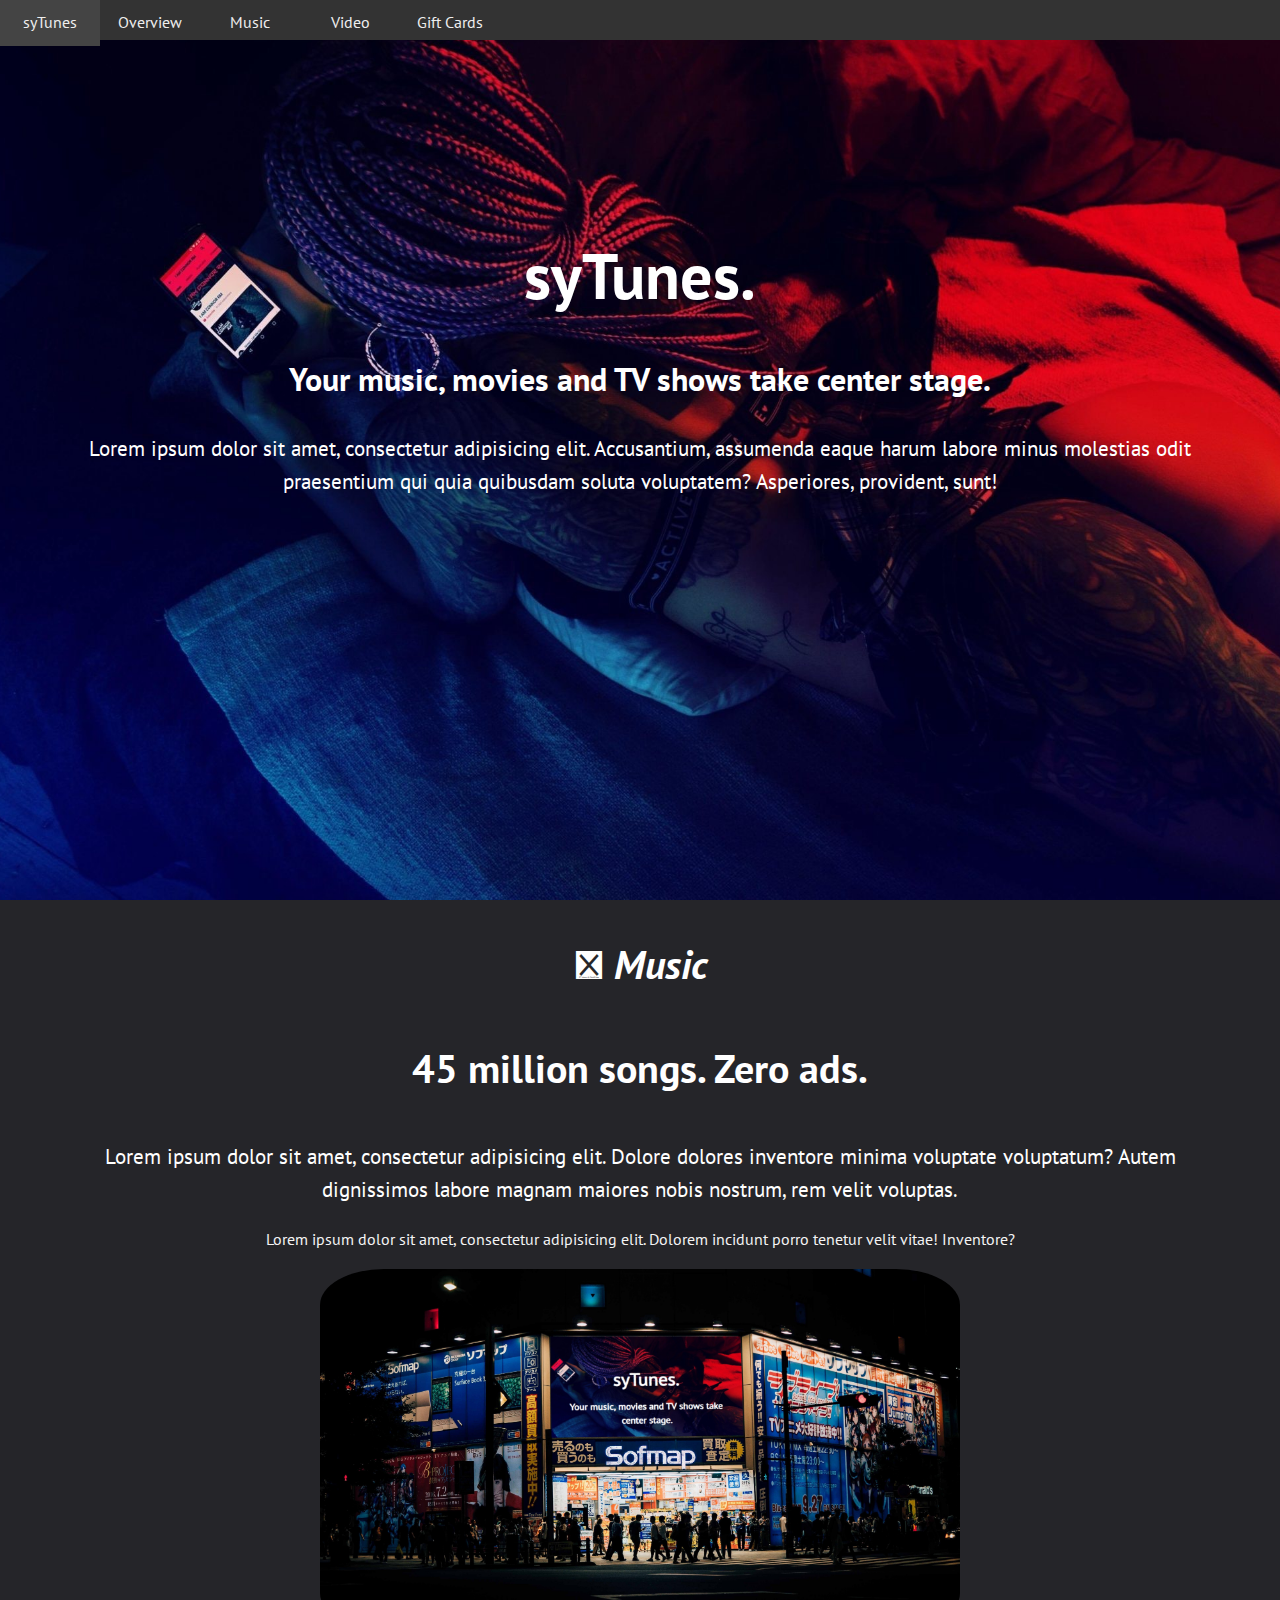
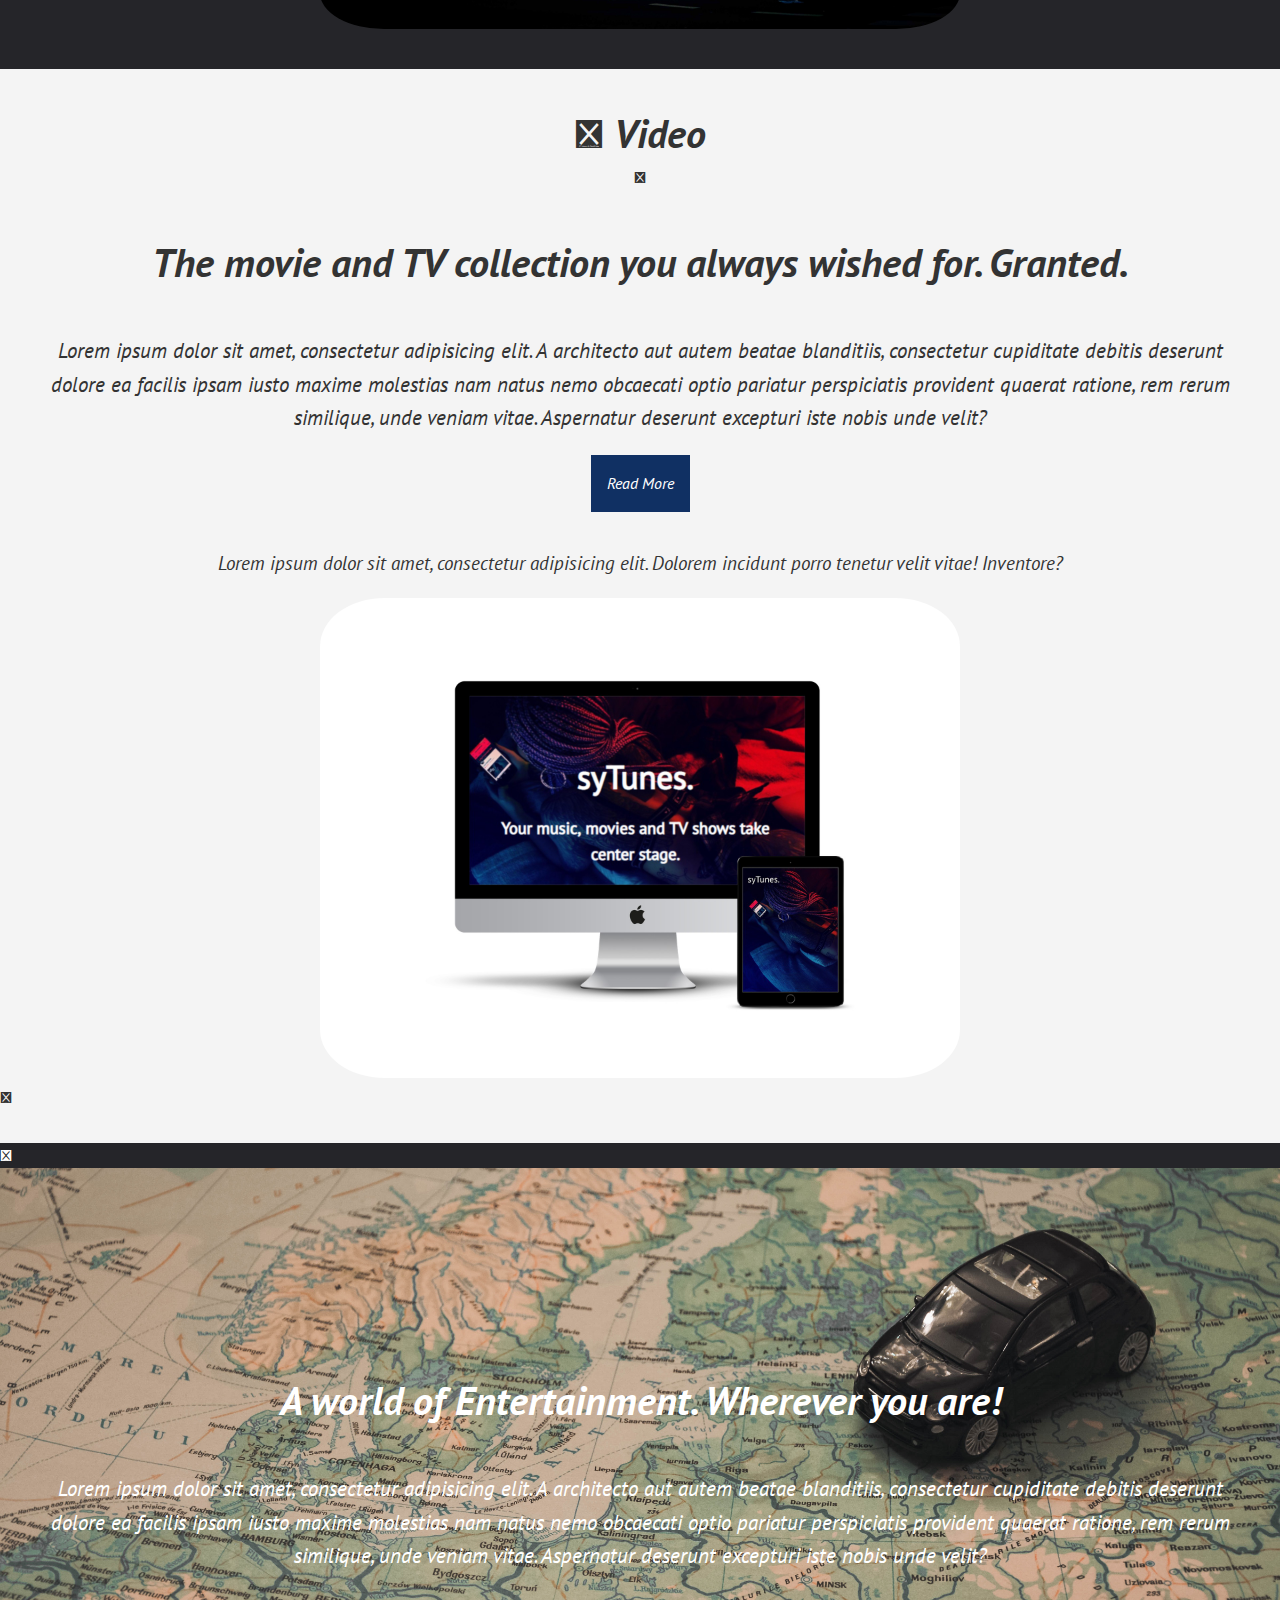
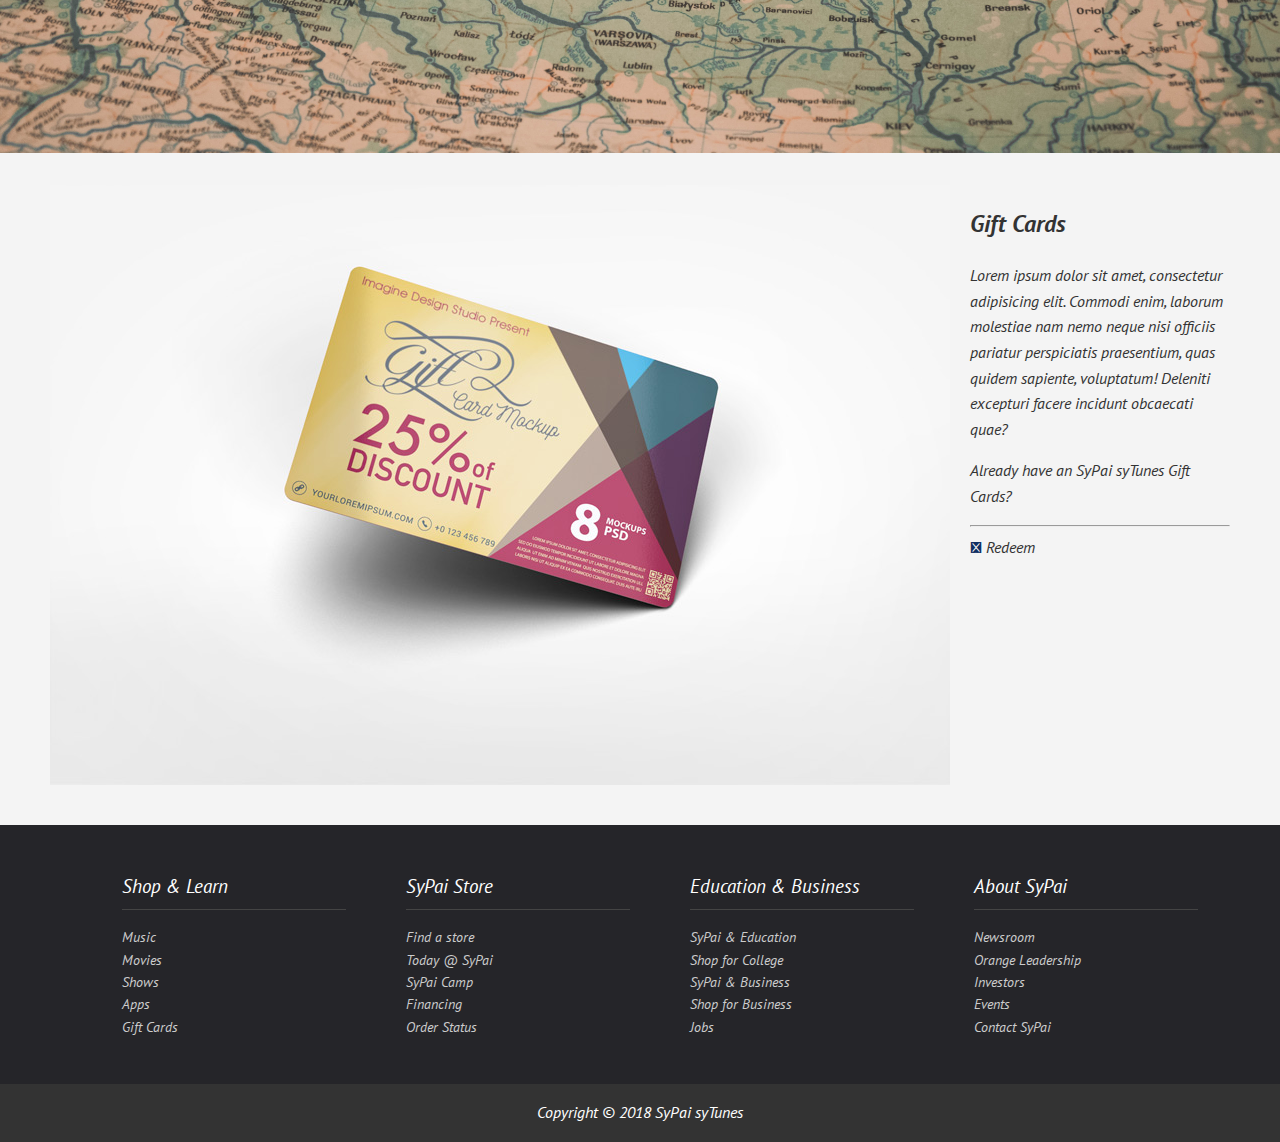
<file: task1-Git/index.html>
<!DOCTYPE html>

<html lang="en">

<head>
    <meta charset="UTF-8">
    <meta name="viewport"
          content="width=device-width, user-scalable=no, initial-scale=1.0, maximum-scale=1.0, minimum-scale=1.0">
    <meta http-equiv="X-UA-Compatible" content="ie=edge">

    <!--Css-->
    <link rel="stylesheet" href="css/style.css">

    <!--Font Awesome-->
    <link rel="stylesheet" href="https://use.fontawesome.com/releases/v5.2.0/css/all.css" integrity="sha384-hWVjflwFxL6sNzntih27bfxkr27PmbbK/iSvJ+a4+0owXq79v+lsFkW54bOGbiDQ" crossorigin="anonymous">
    <link rel="stylesheet" href="https://cdnjs.cloudflare.com/ajax/libs/font-awesome/4.7.0/css/font-awesome.min.css">

    <title>Welcome to syTunes.</title>
</head>

<body>
    <!-- ShowCase & Nav-->
    <div id="showcase">
        <header>
            <nav class = "cf">
                <ul class="cf">

                    <li class="hide-on-small">
                        <a href="#showcase">syTunes</a>
                    </li>

                    <li>
                        <a href="#showcase">Overview</a>
                    </li>

                    <li>
                        <a href="#music">Music</a>
                    </li>

                    <li>
                        <a href="#video">Video</a>
                    </li>

                    <li>
                        <a href="#gift-cards">Gift Cards</a>
                    </li>

                </ul>
                <a href="#" id="openup">syTunes</a>
            </nav>
        </header>

        <div class="section-main container">
            <h1>syTunes.</h1>
            <h2>
                Your music, movies and TV shows take
                center stage.
            </h2>
            <p class="lead hide-on-small">
                Lorem ipsum dolor sit amet, consectetur adipisicing elit. Accusantium, assumenda eaque harum
                labore minus molestias odit praesentium qui quia quibusdam soluta voluptatem? Asperiores,
                provident, sunt!
            </p>

        </div>
    </div>

    <!-- Music Section-->
    <section id="music" class="section">
        <div class="container">
            <h2 class="section-head">
                <i class="fas fa-music"> Music</i>
            </h2>
            <h3>
                45 million songs. Zero ads.
            </h3>
            <p class="lead">Lorem ipsum dolor sit amet, consectetur adipisicing elit. Dolore
                dolores inventore minima voluptate voluptatum? Autem dignissimos labore
                magnam maiores nobis nostrum, rem velit voluptas.
                    
            </p>

            <p class="text-light">Lorem ipsum dolor sit amet, consectetur adipisicing elit.
                Dolorem incidunt porro tenetur velit vitae! Inventore?</p>

            <img class="mockUp" src="img/mockup2.jpg" alt="Just a show off">
        </div>
    </section>

    <!--Video Section-->
    <section class="section bg-light" id="video">
        <div class="container">
            <h2 class="section-head">
                <i class="fas fa-play"> Video
            </h2>
            <h3>The movie and TV collection you always wished for. Granted.</h3>
            <p class="lead">Lorem ipsum dolor sit amet, consectetur adipisicing elit.
                A architecto aut autem beatae blanditiis, consectetur cupiditate debitis deserunt
                dolore ea facilis ipsam iusto maxime molestias nam natus nemo obcaecati optio
                pariatur perspiciatis provident quaerat ratione, rem rerum similique, unde veniam
                vitae. Aspernatur deserunt excepturi iste nobis unde velit?</p>

            <a href="#" class="btn btn-secondary mb">Read More</a>

            <p style="font-size:1.2rem; color:#333;">Lorem ipsum dolor sit amet, consectetur adipisicing elit.
                Dolorem incidunt porro tenetur velit vitae! Inventore?</p>

            <img class="mockUp2" src="img/mockup1.jpg" alt="Just a show off">
        </div>

    </section>

    <!--Entertainment Section-->
    <section id="entertainment" class="section">
        <div class="container">
            <h3>A world of Entertainment. Wherever you are!</h3>
            <p class="lead">Lorem ipsum dolor sit amet, consectetur adipisicing elit.
                A architecto aut autem beatae blanditiis, consectetur cupiditate debitis deserunt
                dolore ea facilis ipsam iusto maxime molestias nam natus nemo obcaecati optio
                pariatur perspiciatis provident quaerat ratione, rem rerum similique, unde veniam
                vitae. Aspernatur deserunt excepturi iste nobis unde velit?</p>
        </div>
    </section>
    <!--Gift Card Section-->
    <section id="gift-cards" class="section bg-light">
        <div class="container">
            <div class="gift-cards">
                <div>
                    <img id="card" src="img/mockup3card.jpg" alt="">
                </div>
                <div>
                    <h2>Gift Cards</h2>
                    <p>Lorem ipsum dolor sit amet, consectetur adipisicing elit. Commodi enim,
                        laborum molestiae nam nemo neque nisi officiis pariatur perspiciatis praesentium,
                        quas quidem sapiente, voluptatum! Deleniti excepturi facere incidunt obcaecati
                        quae?</p>
                    <p>
                        Already have an SyPai syTunes Gift Cards?
                    </p>
                    <hr>
                    <a href="#" class="text-secondary">
                        <i class="fas fa-chevron-right"></i>
                    </a>Redeem
                </div>
            </div>
        </div>
    </section>

    <!--Footer-->
    <footer>
        <div class="container">
            <div class="footer-cols">

                <ul>
                    <li>Shop & Learn</li>
                    <li>
                        <a href="#">Music</a>
                    </li>
                    <li>
                        <a href="#">Movies</a>
                    </li>
                    <li>
                        <a href="#">Shows</a>
                    </li>
                    <li>
                        <a href="#">Apps</a>
                    </li>
                    <li>
                        <a href="#">Gift Cards</a>
                    </li>
                </ul>

                <ul>
                    <li>SyPai Store</li>
                    <li>
                        <a href="#">Find a store</a>
                    </li>
                    <li>
                        <a href="#">Today @ SyPai</a>
                    </li>
                    <li>
                        <a href="#">SyPai Camp</a>
                    </li>
                    <li>
                        <a href="#">Financing</a>
                    </li>
                    <li>
                        <a href="#">Order Status</a>
                    </li>
                </ul>

                <ul>
                    <li>Education & Business</li>
                    <li>
                        <a href="#">SyPai & Education</a>
                    </li>
                    <li>
                        <a href="#">Shop for College</a>
                    </li>
                    <li>
                        <a href="#">SyPai & Business</a>
                    </li>
                    <li>
                        <a href="#">Shop for Business</a>
                    </li>
                    <li>
                        <a href="#">Jobs</a>
                    </li>
                </ul>

                <ul>
                    <li>About SyPai</li>
                    <li>
                        <a href="#">Newsroom</a>
                    </li>
                    <li>
                        <a href="#">Orange Leadership</a>
                    </li>
                    <li>
                        <a href="#">Investors</a>
                    </li>
                    <li>
                        <a href="#">Events</a>
                    </li>
                    <li>
                        <a href="#">Contact SyPai</a>
                    </li>
                </ul>


            </div>
        </div>

        <div class="footer-bottom text-center">
            Copyright &copy; 2018 SyPai syTunes
    </footer>


    <script src="http://code.jquery.com/jquery-3.3.1.min.js" integrity="sha256-FgpCb/KJQlLNfOu91ta32o/NMZxltwRo8QtmkMRdAu8=" crossorigin="anonymous"></script>
    <script src="js/main.js"></script>


</html>
</file>
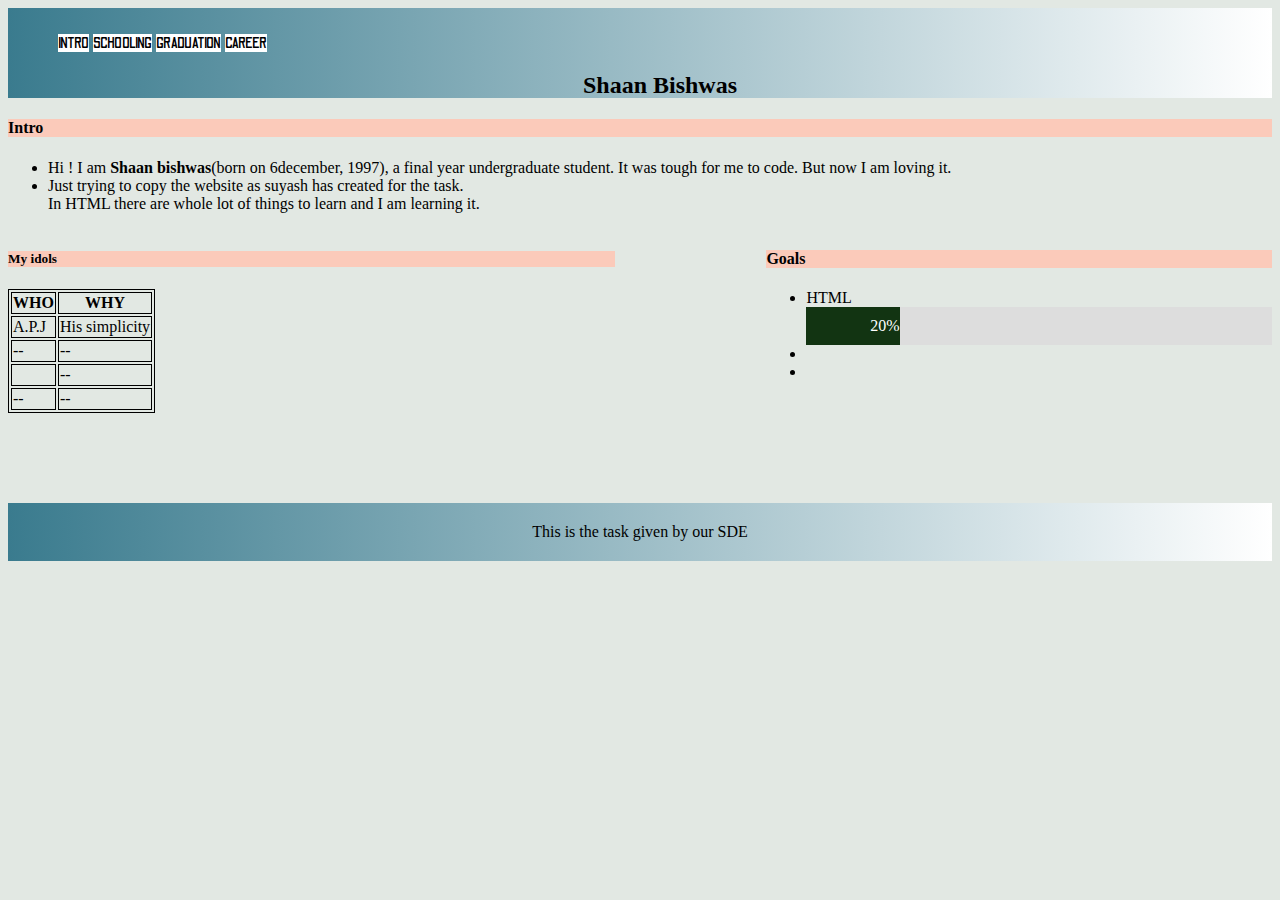
<file: task2-HTML/Shaan/index.html>
<!doctype html>

<html>

<head>
  <title></title>
  <link href="https://fonts.googleapis.com/css?family=Odibee+Sans&display=swap" rel="stylesheet">
  <link rel="stylesheet" type="text/css" href="b.css">

</head>

<body>
  <header>
  </header>

  <div id="head">
    <ul>
      <li>INTRO</li>
      <li>SCHOOLING</li>
      <li>GRADUATION</li>
      <li>CAREER</li>
      <h2>Shaan Bishwas</h2>

    </ul>
  </div>
  <h4>Intro</h4>
  <ul>
    <li>Hi ! I am <strong>Shaan bishwas</strong>(born on 6december, 1997), a final year undergraduate student. It was
      tough for me to code. But now I am loving it.</li>
    <li>Just trying to copy the website as suyash has created for the task.<br>In HTML there are whole lot of things to
      learn and I am learning it.</li>
  </ul>
  <div class="idols">
    <h5>My idols</h5>
    <h3></h3>


    <table>
      <tr>
        <th>WHO</th>
        <th>WHY</th>
      </tr>
      <tr>
        <td>A.P.J</td>
        <td> His simplicity</td>
      </tr>
      <tr>
        <td>--</td>
        <td>--</td>
      </tr>
      <tr>
        <td></td>
        <td>--</td>
      </tr>
      <tr>
        <td>--</td>
        <td>--</td>
      </tr>
    </table>
  </div>
  <div class="goals">
    <h4>Goals</h4>
    <ul>
      
      <li>HTML</li>
      <div class="container">
      <div class="skills html">20%</div>
    </div>
      <li></li>
      <li></li>
    </ul>


  </div>

 
  <div class="clear"></div>

  <footer>
    This is the task given by our SDE
  </footer>

</body>

</html>
</file>
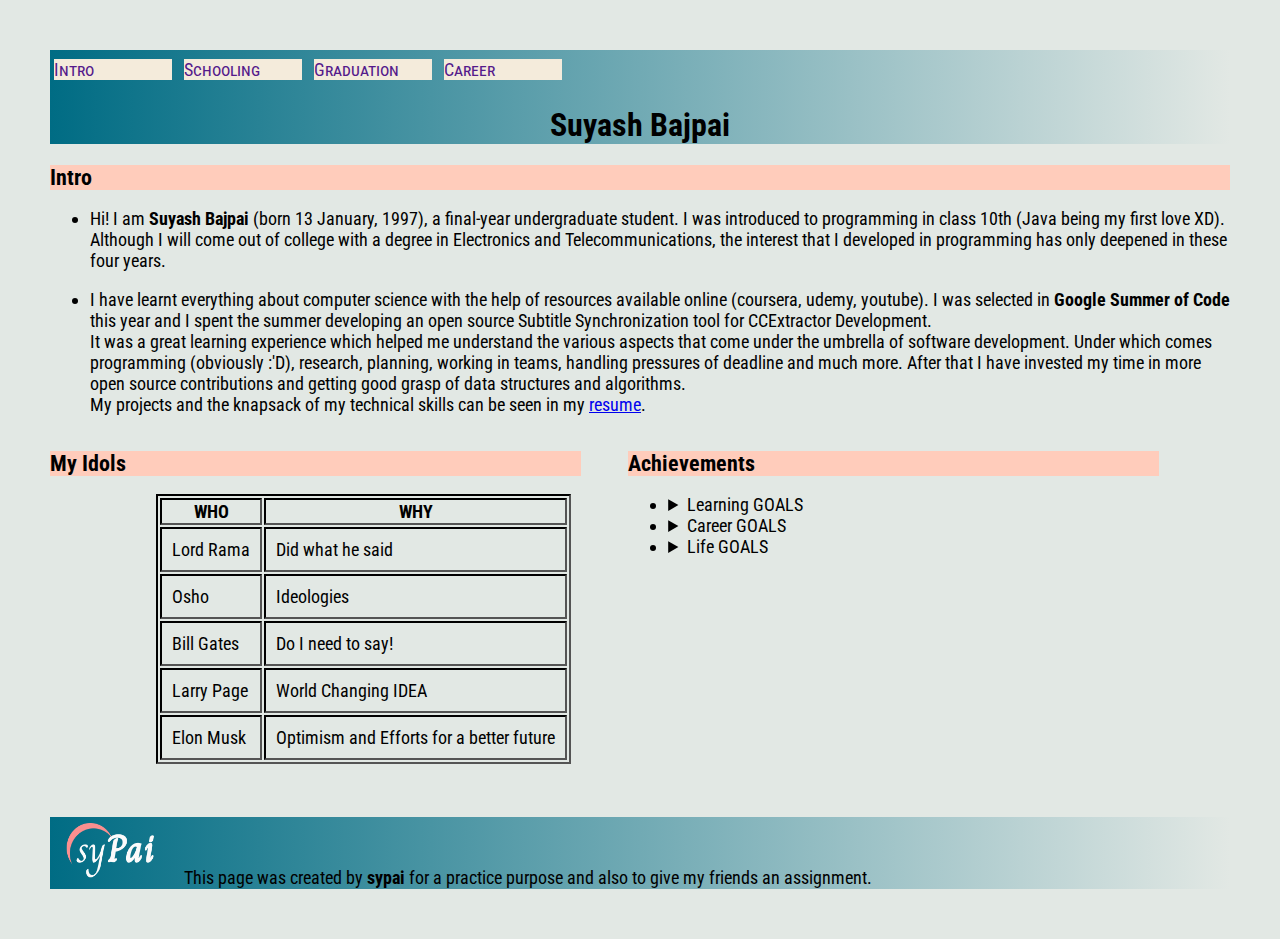
<file: task2-HTML/Suyash/index.html>
<!DOCTYPE html>
<html lang="en">

<head>
    <meta charset="UTF-8">
    <meta name="viewport" content="width=device-width, initial-scale=1.0">
    <meta http-equiv="X-UA-Compatible" content="ie=edge">

    <link rel="stylesheet" type="text/css" href="main.css">
    <title> Task 2 | Suyash</title>
</head>

<body>
    <header> <!--Navigation and Home-->
        
        <nav>
            <a href="">Intro</a>
            <a href="">Schooling</a>
            <a href="">Graduation</a>
            <a href="">Career</a>
        </nav>

        <h1>Suyash Bajpai</h1>
    </header>

    <section class="main">
        
        <h2>Intro</h2>
        <ul>
            <p>
                <li>
                    Hi! I am <strong>Suyash Bajpai</strong> (born 13 January, 1997), a final-year undergraduate student. I was introduced to programming in class 10th (Java being my first love XD). Although I will come out of college with a degree in Electronics and Telecommunications, the interest that I developed in programming has only deepened in these four years.
                </li>
            </p>

            <p>
                <li>
                    I have learnt everything about computer science with the help of resources available online (coursera, udemy, youtube). I was selected in <strong>Google Summer of Code</strong> this year and I spent the summer developing an open source Subtitle Synchronization tool for CCExtractor Development. <br />
                    It was a great learning experience which helped me understand the various aspects that come under the umbrella of software development. Under which comes programming (obviously :'D), research, planning, working in teams, handling pressures of deadline and much more. After that I have invested my time in more open source contributions and getting good grasp of data structures and algorithms. 
                    <br .>
                    My projects and the knapsack of my technical skills can be seen in my <a href="https://drive.google.com/file/d/1tg7aofdkgswm3bfjJrjLmNwguPns7he0/view?usp=sharing">resume</a>.
                </li>
            </p>
        </ul>

    </section>

    <section class="half">
        <h2>My Idols</h2>
        <table>
            <tr>
                <th>WHO</th>
                <th>WHY</th>
            </tr>

            <tr>
                <td>Lord Rama</td>
                <td>Did what he said</td>
            </tr>

            <tr>
                <td>Osho</td>
                <td>Ideologies</td>
            </tr>

            <tr>
                <td>Bill Gates</td>
                <td>Do I need to say!</td>
            </tr>

            <tr>
                <td>Larry Page</td>
                <td>World Changing IDEA</td>
            </tr>

            <tr>
                <td>Elon Musk</td>
                <td>Optimism and Efforts for a better future</td>
            </tr>

        </table>
    </section>

    <section class="half">
        <h2>Achievements</h2>
        <ul>
            <li>
                <details>
                    <summary>Learning GOALS</summary>
                    10% <progress value="10" max="100"></progress>
                </details> 
            </li>

            <li>
                <details>
                    <summary>Career GOALS</summary>
                    5% <progress value="5" max="100"></progress>
                </details> 
            </li>

            <li>
                <details>
                    <summary>Life GOALS</summary>
                    2% <progress value="2" max="100"></progress>
                </details> 
            </li>
        </ul>
    </section>

    <footer>
        <img src="logo.png" alt="logo">
        This page was created by <strong>sypai</strong> for a practice purpose and also to give my friends an assignment.
    </footer>
</body>

</html>
</file>
<file: task1-Git/css/style.css>
@import url('https://fonts.googleapis.com/css?family=Oleo+Script');
@import url('https://fonts.googleapis.com/css?family=PT+Sans');

/*CSS VAriables*/
:root{
    --primary-color: #b90415;
    --primary-color-hover: #d3071b;
    --secondary-color: #103063 ;
    --secondary-color-hover: #143fa5;
    --light-color: #f4f4f4;
}

body {
    font-family: 'PT Sans', sans-serif;
    background-color: #252529;
    margin: 0;
    color: #fff;
    line-height: 1.6;
}

/*Showcase*/
#showcase{
    margin: 0;
    padding: 0;
    background: url("../img/showcase.jpg") no-repeat center/cover;
    width: 100%;
    height: 100vh;
    position: relative;
    overflow-y: hidden;
}

#showcase .container{
    margin-top: 25vh;
}

#showcase h1{
    font-size: 4rem;
    margin-bottom: 0;
}

#showcase h2{
    font-size: 2rem;
}

/*Utility classes*/
.container{
    max-width:1180px;
    text-align: center;
    margin: 0 auto;
    padding: 0 3rem;
}

.lead{
    font-size: 1.3rem;
}

.mb{
    margin-bottom: 1rem;
}

.mt{
    margin-top: 1rem;
}

.text-center{
    text-align: center;
}

/*Buttons*/
.btn {
    padding: 1rem;
    color: #fff;
    display: inline-block;
}

.btn-primary {
     background: var(--primary-color);
 }

.btn-primary:hover {
    background: var(--primary-color-hover);
}

.btn-secondary {
    background: var(--secondary-color);
}

.btn-secondary:hover {
    background: var(--secondary-color-hover);
}

/* Text colors */
.text-primary {
    color: var(--primary-color);
}

.text-secondary {
    color: var(--secondary-color);
}

.text-light {
    color: var(--light-color);
}

.bg-light {
    background: var(--light-color);
    color: #333;
}


/* Navigation */
nav {
    height: 40px;
    width: 100%;
    background-color: #333;
    color: #eee;
    position: fixed;
}
nav ul {
    padding: 0;
    margin: 0;
}
nav li {
    display: inline;
    float: left;
}
nav a {
    display: inline-block;
    width: 100px;
    text-align: center;
    text-decoration: none;
    padding: 10px 0;
    color: #eee;
    text-decoration: none;
}
nav li:hover {
    background-color: #444;
}
nav a#openup {
    display: none;
}

a{
    text-decoration: none;
    color: #cccccc;
}


/* Section*/
.mockUp {
    width: 50vw;
    border-radius: 10%;
    //box-shadow: -8px  8px 10px #555555;
}

.mockUp2{
    width: 50vw;
    border-radius: 10%;
    //box-shadow: -8px  8px 10px #555555;
}

.section{
    padding: 2rem 0;
}

.section-head{
    font-size: 2.5rem ;
    margin: 0;
}

.section h3{
    font-size: 2.5rem;
}

section#entertainment{
    background: url("../img/bg.jpg") no-repeat bottom/cover;
    padding: 10rem 0;
}
.gift-cards{
    display: grid;
    grid-gap: 20px;
    grid-template-columns: repeat(2, 1fr);
    text-align: left;
}

footer .footer-cols{
    display: grid;
    grid-gap: 20px;
    grid-template-columns: repeat(4, 1fr);
    padding: 2rem;
    text-align: left;
    font-size: 14px;
}

footer .footer-cols ul{
    list-style: none;
}

footer .footer-cols ul li:first-child{
    font-size: 1.2rem;
    padding-bottom: 0.5rem;
    border-bottom: #444 solid 1px;
    margin-bottom: 1rem;
}

.footer-bottom{
    background: #333333;
    padding: 1rem;
}

@media screen and (max-width: 580px) {
    #card{
        width:50%;
    }

    .hide-on-small {
        display: none;
    }

    #showcase {
        height: 50vh;
    }

    #showcase .container {
        margin-top: 15vh;
    }

    #showcase h1 {
        font-size: 3rem;
    }

    #showcase h2 {
        font-size: 1.5rem;
    }

    nav {
        height: auto;
        border-bottom: 0;
    }
    nav ul {
        display: none;
        height: auto;
    }
    nav li {
        width: 100%;
        float: left;
        position: relative;
    }
    nav a {
        text-align: left;
        width: 100%;
        text-indent: 25px;
        background: #333;
        border-bottom: 1px solid #555;
    }
    nav a:hover {
        background: #444;
    }
    nav a#openup:after {
        content: '|||';
        transform: rotate(-90deg);
        -ms-transform: rotate(-90deg);
        /* IE 9 */
        -webkit-transform: rotate(-90deg);
        /* Safari and Chrome */
        width: 30px;
        height: 30px;
        display: inline-block;
        position: absolute;
        right: 5px;
        top: 20px;
    }
    nav a#openup {
        display: block;
        background-color: #333;
        width: 100%;
        position: relative;
    }
}
.cf:before,
.cf:after {
    content: '';
    display: table;
}

.cf:after {
    clear: both;
}

.cf {
    zoom: 1;
}

@media screen and (max-width: 780px) {
    .gift-cards{
        grid-template-columns: 1fr;
    }

    footer .footer-cols{
        display:none;
    }
}

@media screen and (max-height: 580px) {
    #showcase p.lead{
        display: none;
    }
}
</file>
<file: task2-HTML/Shaan/b.css>
body{
    background-color:#e2e8e3;
  }
  #head{
    height:70px;
     background-image: linear-gradient(to right,#3a7b8e, white);
    list-style-type: none;
    margin: 0;
    padding: 10px;}
  .clear{
    clear:both;
  }
  #head h2{text-align:center;}
  #head li {
    display: inline;
    
    background-color:white;
  
    font-family: 'Odibee Sans', cursive;
  
  }
  h4{background-color:#fbcaba;}
  
  table, th, td {
    border: 1px solid black;
  }
  .idols h5{
    background-color:#fbcaba;
    width:120%
  }
    .idols{
      float:left;
        width:40%
  }
  .goals h4{
    background-color:#fbcaba;
  }
  .goals{
    float:right;
    width:40%;
  }
  footer{
  background-image: linear-gradient(to right,#3a7b8e, white);
    margin-top:90px;
    padding:20px;
    
    text-align:center
  }
  .html {width: 20%; background-color: #123412;}
.skills {
  text-align: right;
  padding-top: 10px;
  padding-bottom: 10px;
  color: white;
}
.container {
  width: 100%;
  background-color: #ddd;
}
</file>
<file: task2-HTML/Suyash/main.css>
@import url('https://fonts.googleapis.com/css?family=Roboto+Condensed&display=swap');

body{
    /* color: ; */
    background-color: #e2e8e4;

    font-family: 'Roboto Condensed', sans-serif;
    font-size: 18px;
    margin: 50px;
}

h1{
    font-size: 180%;
    text-align: center;
}

h2{
    font-size: 120%;
    background-color: #ffccbb;
}

header{
    padding-top: 5px;
}

header, footer{
    /* background: #; */
    background: -moz-linear-gradient(to right, #006c84, #e2e8e4);
    background: -webkit-linear-gradient(to right, #006c84, #e2e8e4);
    background: -o-linear-gradient(to right, #006c84, #e2e8e4);
    background: linear-gradient(to right, #006c84, #e2e8e4);
}

nav{
    font-variant: small-caps;
    font-size: 100%;

}

nav a{

    display: inline-block;
    text-decoration: none;
    width: 10%;
    background-color: #f4ebdb;
    margin: 4px;

}


footer{
    clear: both;
}

img{
    padding: 6px;
    width: 10%;
    height: 10%;
}

table, td, th{
    border: 2px inset #000000;
}

td{
    padding: 10px;
}

table{
    margin-left: 20%;
    margin-bottom: 10%;
}

.main{
    display: block;
    clear: both;
}

.half{
    display: inline-block;
    float: left;
    width: 45%;
    margin-right: 4%;
}
</file>
